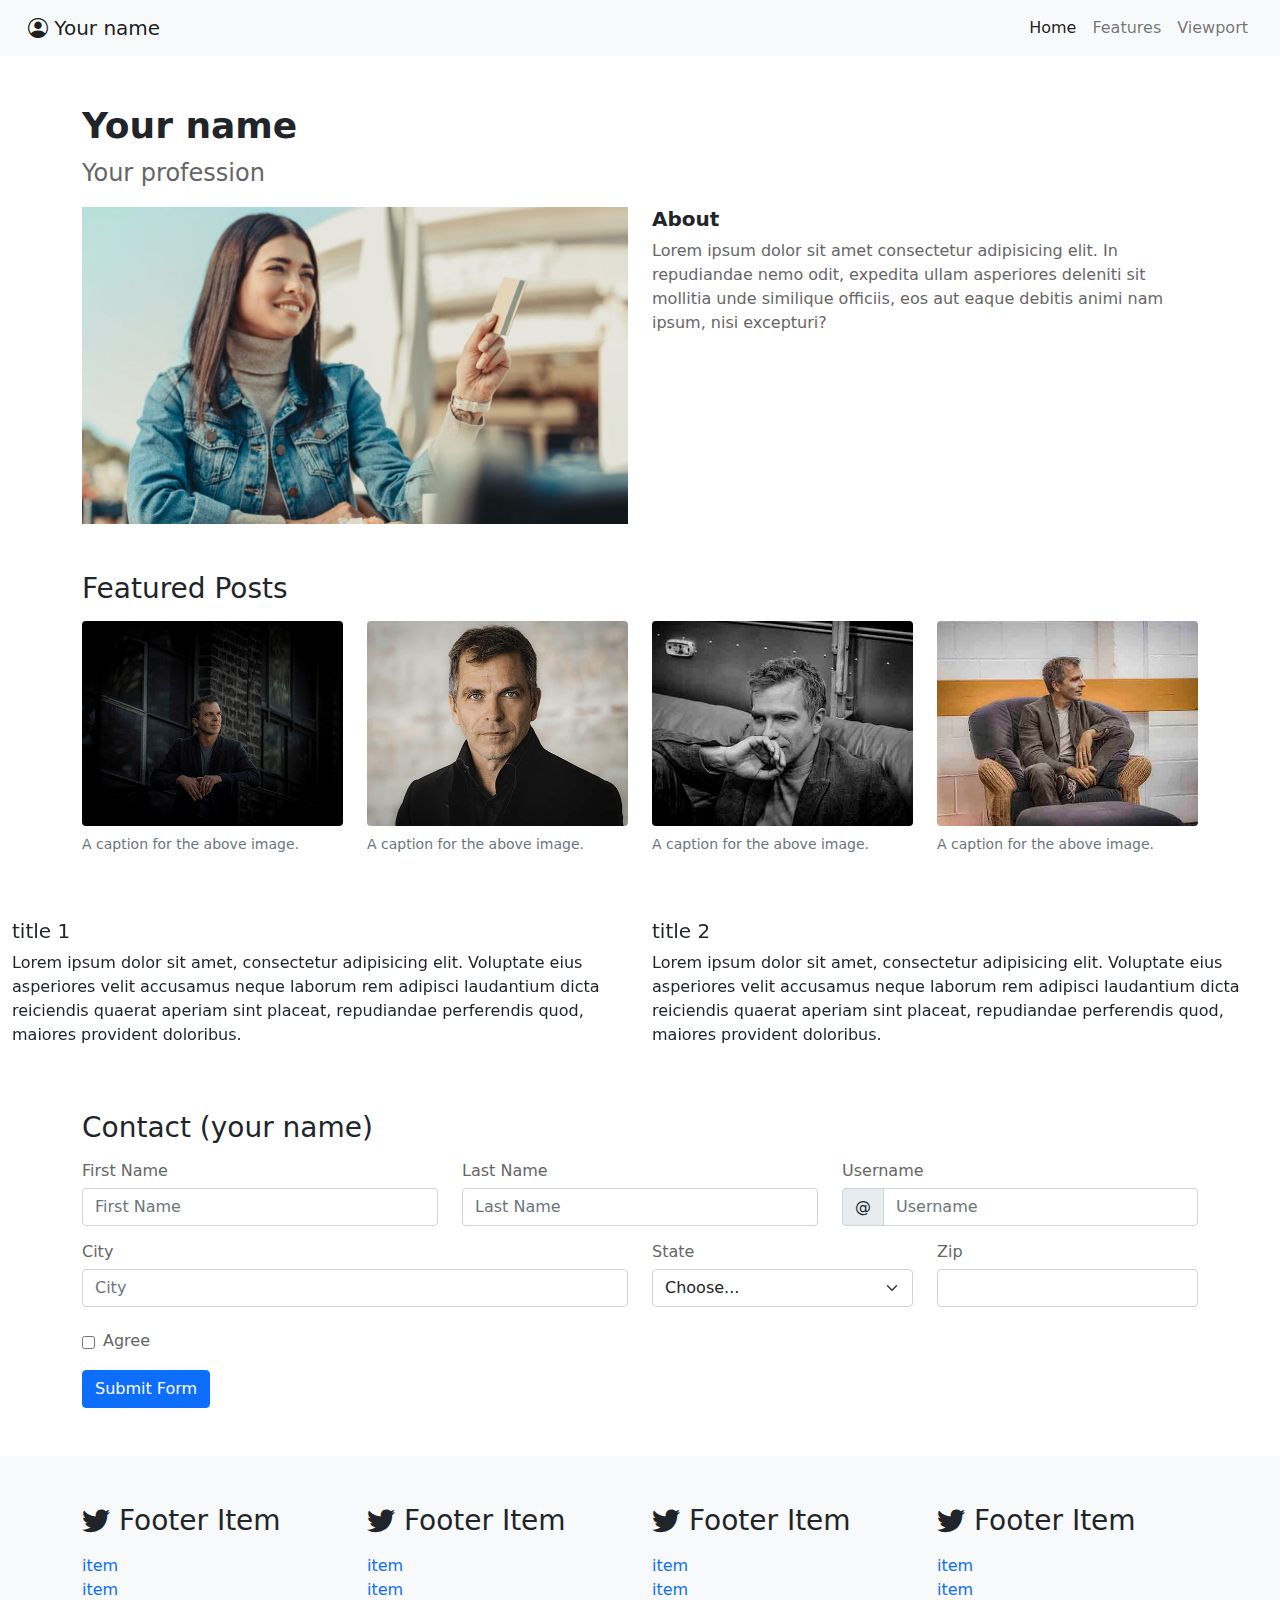
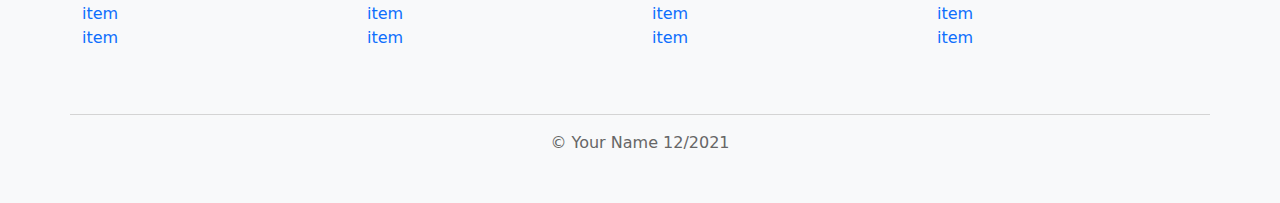
<file: index.html>
<!DOCTYPE html>
<html lang="en">
<head>
    <meta charset="UTF-8">
    <meta http-equiv="X-UA-Compatible" content="IE=edge">
    <meta name="viewport" content="width=device-width, initial-scale=1.0">
    <title>Bootstrap</title>
    <link rel="stylesheet" href="/bootstrap/css/bootstrap.min.css">
    <link rel="stylesheet" href="https://cdn.jsdelivr.net/npm/bootstrap-icons@1.7.1/font/bootstrap-icons.css">
    <link rel="stylesheet" href="/assets/css/base.css">
    <link rel="stylesheet" href="/assets/css/style.css">
</head>
<body>  
    <main class="Main">
        <header class="container-fluid">
            <div class="row">
                <div class="col-md-12 header">
                    <nav class="navbar navbar-expand-lg navbar-light bg-light">
                        <div class="container-fluid">
                            <a class="navbar-brand" href="#">
                                <h5 class="navbar__user ms-1">
                                    <i class="bi bi-person-circle"></i>
                                    Your name
                                </h5>
                             </a>
                          <button class="navbar-toggler" type="button" data-bs-toggle="collapse" data-bs-target="#navbarSupportedContent" aria-controls="navbarSupportedContent" aria-expanded="false" aria-label="Toggle navigation">
                            <span class="navbar-toggler-icon"></span>
                          </button>
                          <div class="collapse navbar-collapse" id="navbarSupportedContent">
                            <ul class="navbar-nav ms-auto mb-2 mb-lg-0">
                              <li class="nav-item">
                                <a class="nav-link active" aria-current="page" href="#">Home</a>
                              </li>
                              <li class="nav-item">
                                <a class="nav-link" href="./post.html">Features</a>
                              </li>
                              <!-- <li class="nav-item dropdown">
                                <a class="nav-link dropdown-toggle" href="#" id="navbarDropdown" role="button" data-bs-toggle="dropdown" aria-expanded="false">
                                  Dropdown
                                </a>
                                <ul class="dropdown-menu" aria-labelledby="navbarDropdown">
                                  <li><a class="dropdown-item" href="#">Action</a></li>
                                  <li><a class="dropdown-item" href="#">Another action</a></li>
                                  <li><hr class="dropdown-divider"></li>
                                  <li><a class="dropdown-item" href="#">Something else here</a></li>
                                </ul>
                              </li> -->
                              <li class="nav-item">
                                <a class="nav-link" href="/view.html">Viewport</a>
                              </li>
                            </ul>
                            <!-- <form class="d-flex">
                              <input class="form-control me-2" type="search" placeholder="Search" aria-label="Search">
                              <button class="btn btn-outline-success" type="submit">Search</button>
                            </form> -->
                          </div>
                        </div>
                      </nav>
                </div>
            </div>
        </header>
        
        <div class="container mt-5" id="Infor">
            <h3 style="font-size: 36px;"><strong>Your name</strong></h3>
            <p class="infor__title-sub" style="font-size: 24px">Your profession</p>
            <div class="row">
                <div class="col-md-6">
                    <img src="/assets/img/img1.jpeg" alt="" class="img-fluid">
                </div>
                <div class="col-md-6">
                    <h5><strong>About</strong></h5>
                    <p class="infor__desc">Lorem ipsum dolor sit amet consectetur adipisicing elit. In repudiandae nemo odit, expedita ullam asperiores deleniti sit mollitia unde similique officiis, eos aut eaque debitis animi nam ipsum, nisi excepturi?</p>
                </div>
            </div>
        </div>

        <div class="container" id="Featured">
            <h3 class="mt-5 mb-3">Featured Posts</h3>
            <div class="row">
                <div class="col-md-3">
                    <figure class="figure">
                        <img src="/assets/img/img2.jpeg" class="figure-img img-fluid rounded" alt="...">
                        <figcaption class="figure-caption">A caption for the above image.</figcaption>
                      </figure>
                </div>
                <div class="col-md-3">
                    <figure class="figure">
                        <img src="/assets/img/img3.jpeg" class="figure-img img-fluid rounded" alt="...">
                        <figcaption class="figure-caption">A caption for the above image.</figcaption>
                      </figure>
                </div>
                <div class="col-md-3">
                    <figure class="figure">
                        <img src="/assets/img/img5.jpeg" class="figure-img img-fluid rounded" alt="...">
                        <figcaption class="figure-caption">A caption for the above image.</figcaption>
                      </figure>
                </div>
                <div class="col-md-3">
                    <figure class="figure">
                        <img src="/assets/img/img6.jpeg" class="figure-img img-fluid rounded" alt="...">
                        <figcaption class="figure-caption">A caption for the above image.</figcaption>
                      </figure>
                </div>
            </div>
        </div>

        <div class="container-fluid mt-5" id="Slider">
            <div id="carouselExampleSlidesOnly" class="carousel slide" data-bs-ride="carousel">
                <div class="carousel-inner">
                    <div class="carousel-item active">
                        <div class="row">
                            <div class="col-md-6">
                                <h5>title 1</h5>
                                <p>Lorem ipsum dolor sit amet, consectetur adipisicing elit. Voluptate eius asperiores velit accusamus neque laborum rem adipisci laudantium dicta reiciendis quaerat aperiam sint placeat, repudiandae perferendis quod, maiores provident doloribus.</p>
                            </div>
                            <div class="col-md-6">
                                <h5>title 2</h5>
                                <p>Lorem ipsum dolor sit amet, consectetur adipisicing elit. Voluptate eius asperiores velit accusamus neque laborum rem adipisci laudantium dicta reiciendis quaerat aperiam sint placeat, repudiandae perferendis quod, maiores provident doloribus.</p>

                            </div>
                        </div>
                    </div>
                    <div class="carousel-item">
                        <div class="row">
                            <div class="col-md-6">
                                <h5>title 3</h5>
                                <p>Lorem ipsum dolor sit amet, consectetur adipisicing elit. Voluptate eius asperiores velit accusamus neque laborum rem adipisci laudantium dicta reiciendis quaerat aperiam sint placeat, repudiandae perferendis quod, maiores provident doloribus.</p>

                            </div>
                            <div class="col-md-6">
                                <h5>title 4</h5>
                                <p>Lorem ipsum dolor sit amet, consectetur adipisicing elit. Voluptate eius asperiores velit accusamus neque laborum rem adipisci laudantium dicta reiciendis quaerat aperiam sint placeat, repudiandae perferendis quod, maiores provident doloribus.</p>

                            </div>
                        </div>
                    </div>
                    <div class="carousel-item">
                        <div class="row">
                            <div class="col-md-6">
                                <h5>title 5</h5>
                                <p>Lorem ipsum dolor sit amet, consectetur adipisicing elit. Voluptate eius asperiores velit accusamus neque laborum rem adipisci laudantium dicta reiciendis quaerat aperiam sint placeat, repudiandae perferendis quod, maiores provident doloribus.</p>

                            </div>
                            <div class="col-md-6">
                                <h5>title 6</h5>
                                <p>Lorem ipsum dolor sit amet, consectetur adipisicing elit. Voluptate eius asperiores velit accusamus neque laborum rem adipisci laudantium dicta reiciendis quaerat aperiam sint placeat, repudiandae perferendis quod, maiores provident doloribus.</p>

                            </div>
                        </div>
                    </div>
                </div>
            </div>
        </div>

        <div class="container mt-5" id="Contact">
            <h3 class=" mb-3">Contact (your name)</h3>
            <div class="row">
                <div class="col-md-4">
                    <h5 class="contact__item-title">First Name</h5>
                        <div class="input-group mb-3">
                            <input type="text" class="form-control" placeholder="First Name" aria-label="Recipient's username" aria-describedby="basic-addon2"> 
                        </div>
                </div>
                <div class="col-md-4">
                    <h5 class="contact__item-title">Last Name</h5>
                        <div class="input-group mb-3">
                            <input type="text" class="form-control" placeholder="Last Name" aria-label="Recipient's username" aria-describedby="basic-addon2">                          
                        </div>
                </div>
                <div class="col-md-4">
                    <h5 class="contact__item-title">Username</h5>
                        <div class="input-group flex-nowrap">
                            <span class="input-group-text" id="addon-wrapping">@</span>
                            <input type="text" class="form-control" placeholder="Username" aria-label="Username" aria-describedby="addon-wrapping">
                        </div>
                </div>

                <div class="col-md-6">
                    <h5 class="contact__item-title">City</h5>
                    <div class="input-group mb-3">
                        <input type="text" class="form-control" placeholder="City" aria-label="" aria-describedby="basic-addon2"> 
                    </div>
                </div>
                <div class="col-md-3">
                    <h5 class="contact__item-title">State</h5>
                    <div class="input-group">
                        <select class="form-select" id="inputGroupSelect04" aria-label="Example select with button addon">
                          <option selected>Choose...</option>
                          <option value="1">One</option>
                          <option value="2">Two</option>
                          <option value="3">Three</option>
                        </select>
                      </div>
                </div>
                <div class="col-md-3">
                    <h5 class="contact__item-title">Zip</h5>
                    <div class="input-group mb-3">
                        <input type="text" class="form-control" placeholder="" aria-label="Recipient's username" aria-describedby="basic-addon2"> 
                    </div>
                </div>
            </div>
            <div class="contact__agree mt-2">
                <input type="checkbox">
                <h5 class="contact__agree-title ms-2">Agree</h5>
            </div>
            <div class="btn btn-primary mt-3">Submit Form</div>
        </div>

        <footer class="footer container-fluid mt-5" id = "footer">
            <div class="footer-wrapper container py-5">
                <div class="row">
                    <div class="col-md-3">
                        
                        <h3 class=" mb-3">
                            <i class="bi bi-twitter"></i>
                            Footer Item
                        </h3>
                        <ul class="footer_list">
                            <li class="footer__item">
                                <a href="" class="footer__link">item</a>
                            </li>
                            <li class="footer__item">
                                <a href="" class="footer__link">item</a>
                            </li>
                            <li class="footer__item">
                                <a href="" class="footer__link">item</a>
                            </li>
                            <li class="footer__item">
                                <a href="" class="footer__link">item</a>
                            </li>
                        </ul>
                        
                    </div>
                    <div class="col-md-3">
                        
                        <h3 class=" mb-3">
                            <i class="bi bi-twitter"></i>
                            Footer Item
                        </h3>
                        <ul class="footer_list">
                            <li class="footer__item">
                                <a href="" class="footer__link">item</a>
                            </li>
                            <li class="footer__item">
                                <a href="" class="footer__link">item</a>
                            </li>
                            <li class="footer__item">
                                <a href="" class="footer__link">item</a>
                            </li>
                            <li class="footer__item">
                                <a href="" class="footer__link">item</a>
                            </li>
                        </ul>
                        
                    </div>
                    <div class="col-md-3">
                        
                        <h3 class=" mb-3">
                            <i class="bi bi-twitter"></i>
                            Footer Item
                        </h3>
                        <ul class="footer_list">
                            <li class="footer__item">
                                <a href="" class="footer__link">item</a>
                            </li>
                            <li class="footer__item">
                                <a href="" class="footer__link">item</a>
                            </li>
                            <li class="footer__item">
                                <a href="" class="footer__link">item</a>
                            </li>
                            <li class="footer__item">
                                <a href="" class="footer__link">item</a>
                            </li>
                        </ul>
                        
                    </div>
                    <div class="col-md-3">
                        
                        <h3 class=" mb-3">
                            <i class="bi bi-twitter"></i>
                            Footer Item
                        </h3>
                        <ul class="footer_list">
                            <li class="footer__item">
                                <a href="" class="footer__link">item</a>
                            </li>
                            <li class="footer__item">
                                <a href="" class="footer__link">item</a>
                            </li>
                            <li class="footer__item">
                                <a href="" class="footer__link">item</a>
                            </li>
                            <li class="footer__item">
                                <a href="" class="footer__link">item</a>
                            </li>
                        </ul>
                        
                    </div>
                </div>
            </div>
            <div class="container pt-3 pb-5" style="text-align:center;">
                <span class="copyright mt-1">&copy Your Name 12/2021</span>
            </div>
        </footer>

    </main>
    
    <script src="/bootstrap/js/bootstrap.min.js"></script>
</body>
</html>
</file>
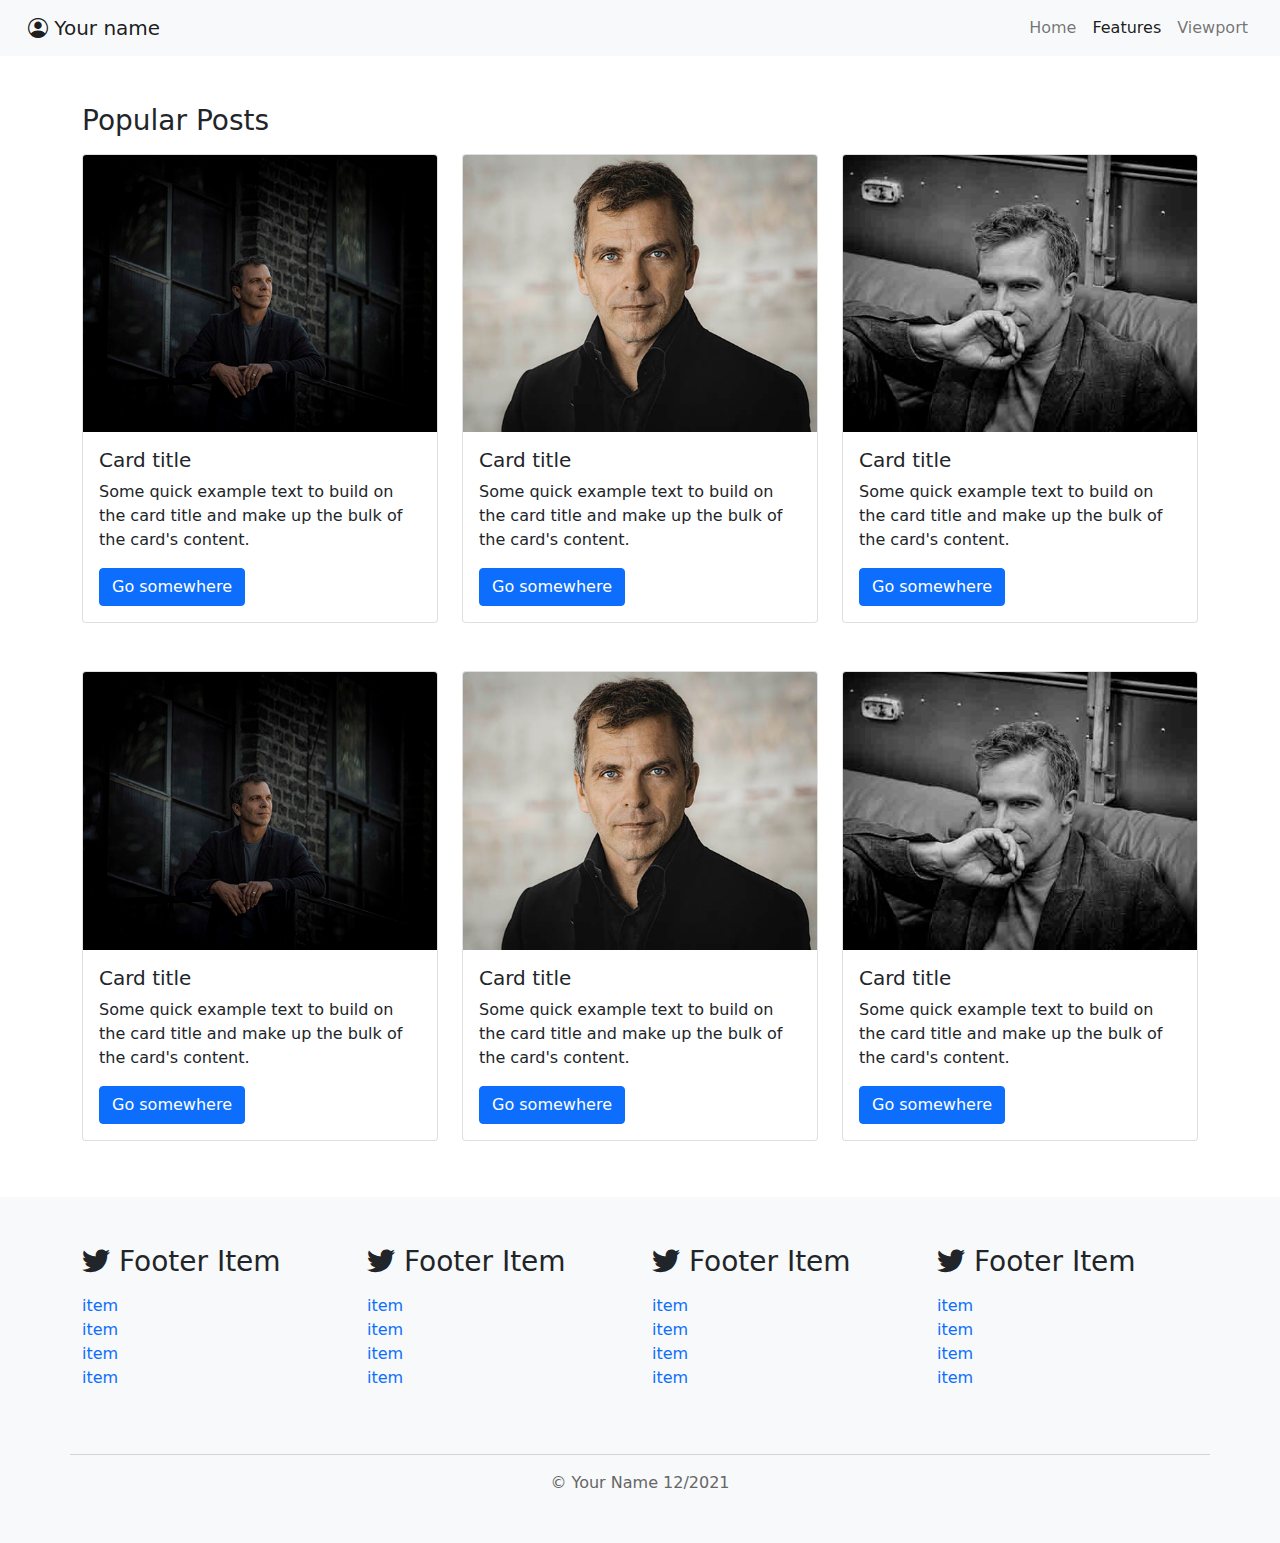
<file: post.html>
<!DOCTYPE html>
<html lang="en">
<head>
    <meta charset="UTF-8">
    <meta http-equiv="X-UA-Compatible" content="IE=edge">
    <meta name="viewport" content="width=device-width, initial-scale=1.0">
    <title>Bootstrap</title>
    <link rel="stylesheet" href="/bootstrap/css/bootstrap.min.css">
    <link rel="stylesheet" href="https://cdn.jsdelivr.net/npm/bootstrap-icons@1.7.1/font/bootstrap-icons.css">
    <link rel="stylesheet" href="/assets/css/base.css">
    <link rel="stylesheet" href="/assets/css/style.css">
</head>
<body>
    <main class="Main">
        <header class="container-fluid">
            <div class="row">
                <div class="col-md-12 header">
                    <nav class="navbar navbar-expand-lg navbar-light bg-light">
                        <div class="container-fluid">
                            <a class="navbar-brand" href="#">
                                <h5 class="navbar__user ms-1">
                                    <i class="bi bi-person-circle"></i>
                                    Your name
                                </h5>
                             </a>
                          <button class="navbar-toggler" type="button" data-bs-toggle="collapse" data-bs-target="#navbarSupportedContent" aria-controls="navbarSupportedContent" aria-expanded="false" aria-label="Toggle navigation">
                            <span class="navbar-toggler-icon"></span>
                          </button>
                          <div class="collapse navbar-collapse" id="navbarSupportedContent">
                            <ul class="navbar-nav ms-auto mb-2 mb-lg-0">
                              <li class="nav-item">
                                <a class="nav-link" aria-current="page" href="/index.html">Home</a>
                              </li>
                              <li class="nav-item">
                                <a class="nav-link active" href="#">Features</a>
                              </li>
                              <!-- <li class="nav-item dropdown">
                                <a class="nav-link dropdown-toggle" href="#" id="navbarDropdown" role="button" data-bs-toggle="dropdown" aria-expanded="false">
                                  Dropdown
                                </a>
                                <ul class="dropdown-menu" aria-labelledby="navbarDropdown">
                                  <li><a class="dropdown-item" href="#">Action</a></li>
                                  <li><a class="dropdown-item" href="#">Another action</a></li>
                                  <li><hr class="dropdown-divider"></li>
                                  <li><a class="dropdown-item" href="#">Something else here</a></li>
                                </ul>
                              </li> -->
                              <li class="nav-item">
                                <a class="nav-link" href="/view.html">Viewport</a>
                              </li>
                            </ul>
                            <!-- <form class="d-flex">
                              <input class="form-control me-2" type="search" placeholder="Search" aria-label="Search">
                              <button class="btn btn-outline-success" type="submit">Search</button>
                            </form> -->
                          </div>
                        </div>
                      </nav>
                </div>
            </div>
        </header>

        <div class="container" id="Featured">
            <h3 class="mt-5 mb-3">Popular Posts</h3>
            <div class="row">
                <div class="col-md-4 mb-5">
                    <div class="card">
                        <img src="/assets/img/img2.jpeg" class="card-img-top" alt="...">
                        <div class="card-body">
                          <h5 class="card-title">Card title</h5>
                          <p class="card-text">Some quick example text to build on the card title and make up the bulk of the card's content.</p>
                          <a href="#" class="btn btn-primary">Go somewhere</a>
                        </div>
                      </div>
                </div>
                <div class="col-md-4 mb-5">
                    <div class="card">
                        <img src="/assets/img/img3.jpeg" class="card-img-top" alt="...">
                        <div class="card-body">
                          <h5 class="card-title">Card title</h5>
                          <p class="card-text">Some quick example text to build on the card title and make up the bulk of the card's content.</p>
                          <a href="#" class="btn btn-primary">Go somewhere</a>
                        </div>
                      </div>
                </div>
                <div class="col-md-4 mb-5">
                    <div class="card">
                        <img src="/assets/img/img5.jpeg" class="card-img-top" alt="...">
                        <div class="card-body">
                          <h5 class="card-title">Card title</h5>
                          <p class="card-text">Some quick example text to build on the card title and make up the bulk of the card's content.</p>
                          <a href="#" class="btn btn-primary">Go somewhere</a>
                        </div>
                      </div>
                </div>

                <div class="col-md-4 mb-5">
                    <div class="card">
                        <img src="/assets/img/img2.jpeg" class="card-img-top" alt="...">
                        <div class="card-body">
                          <h5 class="card-title">Card title</h5>
                          <p class="card-text">Some quick example text to build on the card title and make up the bulk of the card's content.</p>
                          <a href="#" class="btn btn-primary">Go somewhere</a>
                        </div>
                      </div>
                </div>
                <div class="col-md-4 mb-5">
                    <div class="card">
                        <img src="/assets/img/img3.jpeg" class="card-img-top" alt="...">
                        <div class="card-body">
                          <h5 class="card-title">Card title</h5>
                          <p class="card-text">Some quick example text to build on the card title and make up the bulk of the card's content.</p>
                          <a href="#" class="btn btn-primary">Go somewhere</a>
                        </div>
                      </div>
                </div>
                <div class="col-md-4 mb-5">
                    <div class="card">
                        <img src="/assets/img/img5.jpeg" class="card-img-top" alt="...">
                        <div class="card-body">
                          <h5 class="card-title">Card title</h5>
                          <p class="card-text">Some quick example text to build on the card title and make up the bulk of the card's content.</p>
                          <a href="#" class="btn btn-primary">Go somewhere</a>
                        </div>
                      </div>
                </div>
                
            </div>
        </div>

        <footer class="footer container-fluid mt-2" id = "footer">
            <div class="footer-wrapper container py-5">
                <div class="row">
                    <div class="col-md-3">
                        
                        <h3 class=" mb-3">
                            <i class="bi bi-twitter"></i>
                            Footer Item
                        </h3>
                        <ul class="footer_list">
                            <li class="footer__item">
                                <a href="" class="footer__link">item</a>
                            </li>
                            <li class="footer__item">
                                <a href="" class="footer__link">item</a>
                            </li>
                            <li class="footer__item">
                                <a href="" class="footer__link">item</a>
                            </li>
                            <li class="footer__item">
                                <a href="" class="footer__link">item</a>
                            </li>
                        </ul>
                        
                    </div>
                    <div class="col-md-3">
                        
                        <h3 class=" mb-3">
                            <i class="bi bi-twitter"></i>
                            Footer Item
                        </h3>
                        <ul class="footer_list">
                            <li class="footer__item">
                                <a href="" class="footer__link">item</a>
                            </li>
                            <li class="footer__item">
                                <a href="" class="footer__link">item</a>
                            </li>
                            <li class="footer__item">
                                <a href="" class="footer__link">item</a>
                            </li>
                            <li class="footer__item">
                                <a href="" class="footer__link">item</a>
                            </li>
                        </ul>
                        
                    </div>
                    <div class="col-md-3">
                        
                        <h3 class=" mb-3">
                            <i class="bi bi-twitter"></i>
                            Footer Item
                        </h3>
                        <ul class="footer_list">
                            <li class="footer__item">
                                <a href="" class="footer__link">item</a>
                            </li>
                            <li class="footer__item">
                                <a href="" class="footer__link">item</a>
                            </li>
                            <li class="footer__item">
                                <a href="" class="footer__link">item</a>
                            </li>
                            <li class="footer__item">
                                <a href="" class="footer__link">item</a>
                            </li>
                        </ul>
                        
                    </div>
                    <div class="col-md-3">
                        
                        <h3 class=" mb-3">
                            <i class="bi bi-twitter"></i>
                            Footer Item
                        </h3>
                        <ul class="footer_list">
                            <li class="footer__item">
                                <a href="" class="footer__link">item</a>
                            </li>
                            <li class="footer__item">
                                <a href="" class="footer__link">item</a>
                            </li>
                            <li class="footer__item">
                                <a href="" class="footer__link">item</a>
                            </li>
                            <li class="footer__item">
                                <a href="" class="footer__link">item</a>
                            </li>
                        </ul>
                        
                    </div>
                </div>
            </div>
            <div class="container pt-3 pb-5" style="text-align:center;">
                <span class="copyright mt-1">&copy Your Name 12/2021</span>
            </div>
        </footer>
    </main>
</body>
</html>
</file>
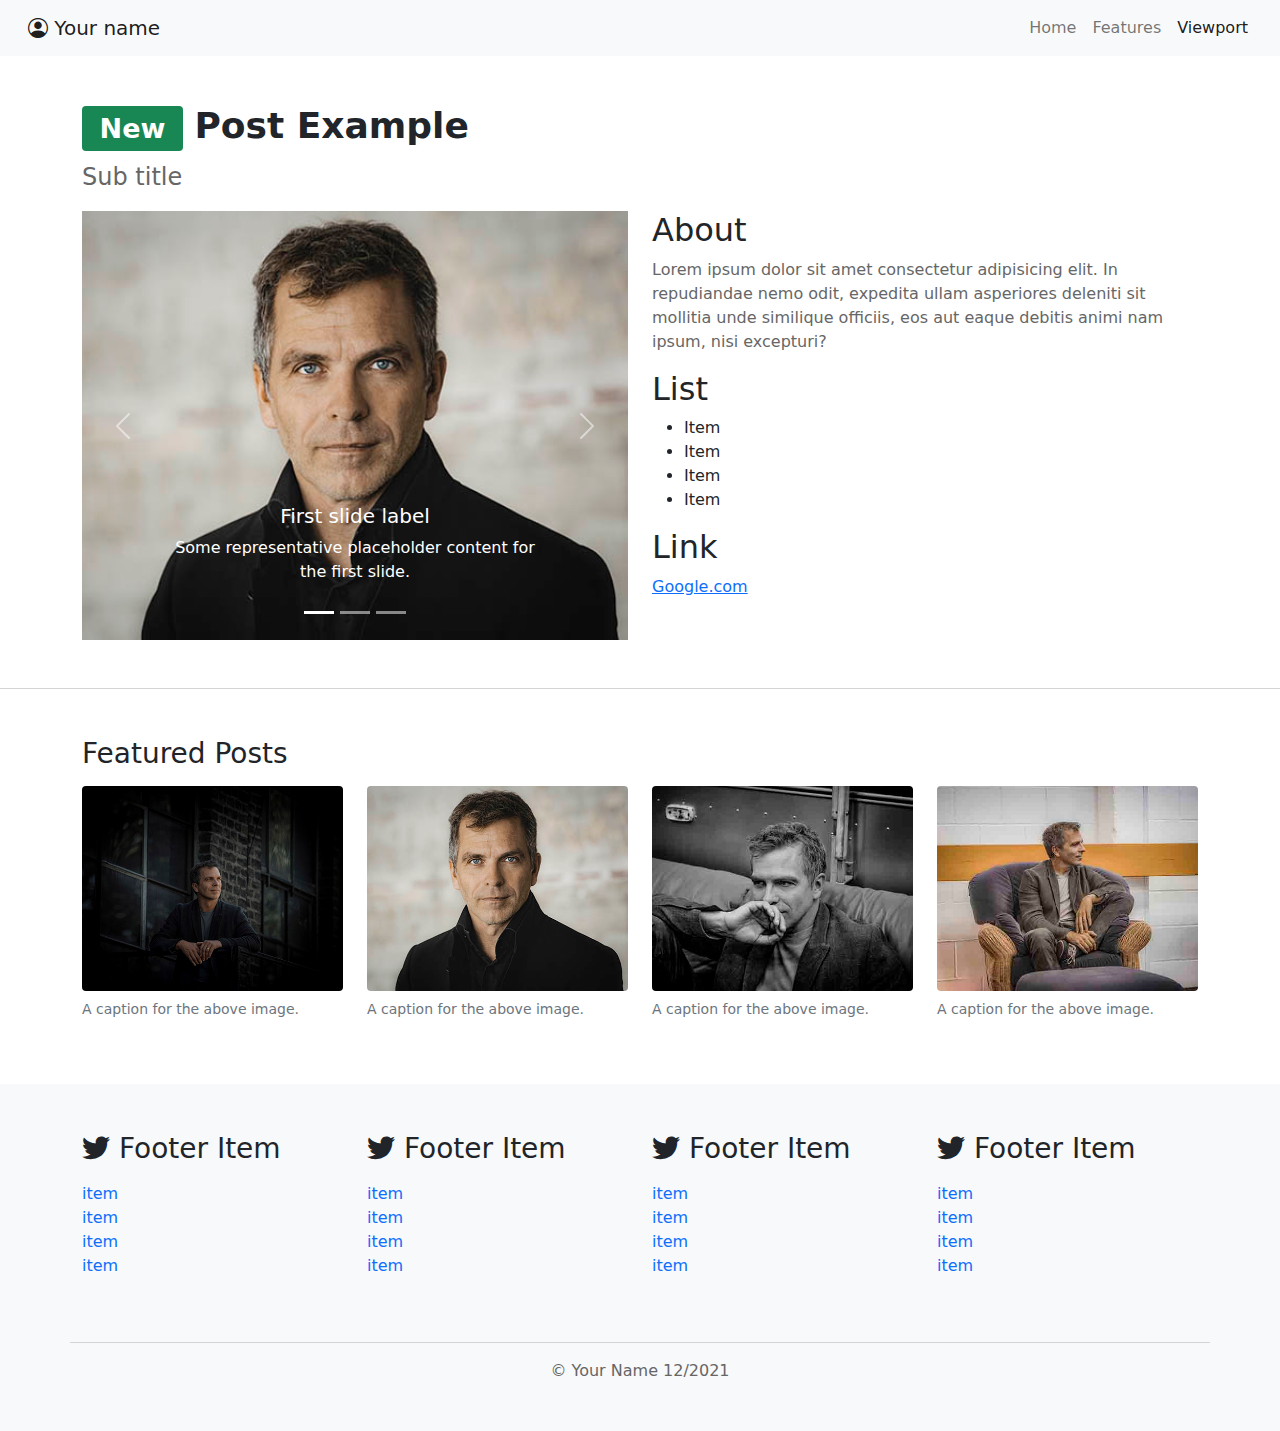
<file: view.html>
<!DOCTYPE html>
<html lang="en">
<head>
    <meta charset="UTF-8">
    <meta http-equiv="X-UA-Compatible" content="IE=edge">
    <meta name="viewport" content="width=device-width, initial-scale=1.0">
    <title>Bootstrap</title>
    <link rel="stylesheet" href="/bootstrap/css/bootstrap.min.css">
    <link rel="stylesheet" href="https://cdn.jsdelivr.net/npm/bootstrap-icons@1.7.1/font/bootstrap-icons.css">
    <link rel="stylesheet" href="/assets/css/base.css">
    <link rel="stylesheet" href="/assets/css/style.css">
</head>
<body>
    <main class="Main">
      <header class="container-fluid">
          <div class="row">
              <div class="col-md-12 header">
                  <nav class="navbar navbar-expand-lg navbar-light bg-light">
                      <div class="container-fluid">
                          <a class="navbar-brand" href="#">
                              <h5 class="navbar__user ms-1">
                                  <i class="bi bi-person-circle"></i>
                                  Your name
                              </h5>
                            </a>
                        <button class="navbar-toggler" type="button" data-bs-toggle="collapse" data-bs-target="#navbarSupportedContent" aria-controls="navbarSupportedContent" aria-expanded="false" aria-label="Toggle navigation">
                          <span class="navbar-toggler-icon"></span>
                        </button>
                        <div class="collapse navbar-collapse" id="navbarSupportedContent">
                          <ul class="navbar-nav ms-auto mb-2 mb-lg-0">
                            <li class="nav-item">
                              <a class="nav-link" aria-current="page" href="/index.html">Home</a>
                            </li>
                            <li class="nav-item">
                              <a class="nav-link" href="/post.html">Features</a>
                            </li>
                            <!-- <li class="nav-item dropdown">
                              <a class="nav-link dropdown-toggle" href="#" id="navbarDropdown" role="button" data-bs-toggle="dropdown" aria-expanded="false">
                                Dropdown
                              </a>
                              <ul class="dropdown-menu" aria-labelledby="navbarDropdown">
                                <li><a class="dropdown-item" href="#">Action</a></li>
                                <li><a class="dropdown-item" href="#">Another action</a></li>
                                <li><hr class="dropdown-divider"></li>
                                <li><a class="dropdown-item" href="#">Something else here</a></li>
                              </ul>
                            </li> -->
                            <li class="nav-item">
                              <a class="nav-link active" href="#">Viewport</a>
                            </li>
                          </ul>
                          <!-- <form class="d-flex">
                            <input class="form-control me-2" type="search" placeholder="Search" aria-label="Search">
                            <button class="btn btn-outline-success" type="submit">Search</button>
                          </form> -->
                        </div>
                      </div>
                    </nav>
              </div>
          </div>
      </header>

      <div class="container mt-5 mb-5" id="Infor">
        <h3 style="font-size: 36px;">
          <span class="badge bg-success">New</span>
          <strong>Post Example</strong>
        </h3>
        <p class="infor__title-sub" style="font-size: 24px">Sub title</p>
        <div class="row">
            <div class="col-md-6">
              <!-- slider -->
              <div id="carouselExampleCaptions" class="carousel slide" data-bs-ride="carousel">
                <div class="carousel-indicators">
                  <button type="button" data-bs-target="#carouselExampleCaptions" data-bs-slide-to="0" class="active" aria-current="true" aria-label="Slide 1"></button>
                  <button type="button" data-bs-target="#carouselExampleCaptions" data-bs-slide-to="1" aria-label="Slide 2"></button>
                  <button type="button" data-bs-target="#carouselExampleCaptions" data-bs-slide-to="2" aria-label="Slide 3"></button>
                </div>
                <div class="carousel-inner">
                  <div class="carousel-item active">
                    <img src="/assets/img/img3.jpeg" class="d-block w-100" alt="...">
                    <div class="carousel-caption d-none d-md-block">
                      <h5>First slide label</h5>
                      <p>Some representative placeholder content for the first slide.</p>
                    </div>
                  </div>
                  <div class="carousel-item">
                    <img src="/assets/img/img5.jpeg" class="d-block w-100" alt="...">
                    <div class="carousel-caption d-none d-md-block">
                      <h5>Second slide label</h5>
                      <p>Some representative placeholder content for the second slide.</p>
                    </div>
                  </div>
                  <div class="carousel-item">
                    <img src="/assets/img/img6.jpeg" class="d-block w-100" alt="...">
                    <div class="carousel-caption d-none d-md-block">
                      <h5>Third slide label</h5>
                      <p>Some representative placeholder content for the third slide.</p>
                    </div>
                  </div>
                </div>
                <button class="carousel-control-prev" type="button" data-bs-target="#carouselExampleCaptions" data-bs-slide="prev">
                  <span class="carousel-control-prev-icon" aria-hidden="true"></span>
                  <span class="visually-hidden">Previous</span>
                </button>
                <button class="carousel-control-next" type="button" data-bs-target="#carouselExampleCaptions" data-bs-slide="next">
                  <span class="carousel-control-next-icon" aria-hidden="true"></span>
                  <span class="visually-hidden">Next</span>
                </button>
              </div>
            </div>
            <div class="col-md-6">
                <h5 class ="text-size">About</h5>
                <p class="infor__desc">Lorem ipsum dolor sit amet consectetur adipisicing elit. In repudiandae nemo odit, expedita ullam asperiores deleniti sit mollitia unde similique officiis, eos aut eaque debitis animi nam ipsum, nisi excepturi?</p>
                <h5 class ="text-size">List</h5>
                <ul class="infor__list">
                    <li class="infor__item">Item</li>
                    <li class="infor__item">Item</li>
                    <li class="infor__item">Item</li>
                    <li class="infor__item">Item</li>
                </ul>

                <h5 class ="text-size">Link</h5>
                <a href="https://www.google.com.vn/?hl=vi">Google.com</a>
            </div>
        </div>
      </div>

      <div class="container-fluid" id="Post-list">
        <div class="container" id="Featured">
          <h3 class="mt-5 mb-3">Featured Posts</h3>
          <div class="row">
              <div class="col-md-3">
                  <figure class="figure">
                      <img src="/assets/img/img2.jpeg" class="figure-img img-fluid rounded" alt="...">
                      <figcaption class="figure-caption">A caption for the above image.</figcaption>
                    </figure>
              </div>
              <div class="col-md-3">
                  <figure class="figure">
                      <img src="/assets/img/img3.jpeg" class="figure-img img-fluid rounded" alt="...">
                      <figcaption class="figure-caption">A caption for the above image.</figcaption>
                    </figure>
              </div>
              <div class="col-md-3">
                  <figure class="figure">
                      <img src="/assets/img/img5.jpeg" class="figure-img img-fluid rounded" alt="...">
                      <figcaption class="figure-caption">A caption for the above image.</figcaption>
                    </figure>
              </div>
              <div class="col-md-3">
                  <figure class="figure">
                      <img src="/assets/img/img6.jpeg" class="figure-img img-fluid rounded" alt="...">
                      <figcaption class="figure-caption">A caption for the above image.</figcaption>
                    </figure>
              </div>
          </div>
      </div>
      </div>

      <footer class="footer container-fluid mt-5" id = "footer">
        <div class="footer-wrapper container py-5">
            <div class="row">
                <div class="col-md-3">
                    
                    <h3 class=" mb-3">
                        <i class="bi bi-twitter"></i>
                        Footer Item
                    </h3>
                    <ul class="footer_list">
                        <li class="footer__item">
                            <a href="" class="footer__link">item</a>
                        </li>
                        <li class="footer__item">
                            <a href="" class="footer__link">item</a>
                        </li>
                        <li class="footer__item">
                            <a href="" class="footer__link">item</a>
                        </li>
                        <li class="footer__item">
                            <a href="" class="footer__link">item</a>
                        </li>
                    </ul>
                    
                </div>
                <div class="col-md-3">
                    
                    <h3 class=" mb-3">
                        <i class="bi bi-twitter"></i>
                        Footer Item
                    </h3>
                    <ul class="footer_list">
                        <li class="footer__item">
                            <a href="" class="footer__link">item</a>
                        </li>
                        <li class="footer__item">
                            <a href="" class="footer__link">item</a>
                        </li>
                        <li class="footer__item">
                            <a href="" class="footer__link">item</a>
                        </li>
                        <li class="footer__item">
                            <a href="" class="footer__link">item</a>
                        </li>
                    </ul>
                    
                </div>
                <div class="col-md-3">
                    
                    <h3 class=" mb-3">
                        <i class="bi bi-twitter"></i>
                        Footer Item
                    </h3>
                    <ul class="footer_list">
                        <li class="footer__item">
                            <a href="" class="footer__link">item</a>
                        </li>
                        <li class="footer__item">
                            <a href="" class="footer__link">item</a>
                        </li>
                        <li class="footer__item">
                            <a href="" class="footer__link">item</a>
                        </li>
                        <li class="footer__item">
                            <a href="" class="footer__link">item</a>
                        </li>
                    </ul>
                    
                </div>
                <div class="col-md-3">
                    
                    <h3 class=" mb-3">
                        <i class="bi bi-twitter"></i>
                        Footer Item
                    </h3>
                    <ul class="footer_list">
                        <li class="footer__item">
                            <a href="" class="footer__link">item</a>
                        </li>
                        <li class="footer__item">
                            <a href="" class="footer__link">item</a>
                        </li>
                        <li class="footer__item">
                            <a href="" class="footer__link">item</a>
                        </li>
                        <li class="footer__item">
                            <a href="" class="footer__link">item</a>
                        </li>
                    </ul>
                    
                </div>
            </div>
        </div>
        <div class="container pt-3 pb-5" style="text-align:center;">
            <span class="copyright mt-1">&copy Your Name 12/2021</span>
        </div>
      </footer>
        
    </main>
</body>
</html>
</file>
<file: assets/css/base.css>
:root {
    --text-color: #666;
}

.text-size {
    font-size: 32px;
    font-weight: 100;
}
</file>
<file: assets/css/style.css>
body {
    padding: 0;
}

/* index */
.header {
    padding: 0;
}

.navbar__user {
    margin-bottom: 0;    
}

/*  */
.infor__title-sub {
    color: var(--text-color);
}
.infor__desc {
    color: var(--text-color);
    justify-items: center;
}

/* Contact */
.contact__agree {
    display: flex;
    align-items:center;
}
.contact__agree-title {
    margin-bottom: 4px;
}

.contact__item-title,
.contact__agree-title {
    font-size: 16px;
    color: var(--text-color);
}

/*  */
.footer {
    background-color: #f8f9fa;
}
.footer-wrapper {
    border-bottom: 1px solid rgb(212, 212, 212);
}

.footer_list {
    padding-left: 0;
    list-style: none;
}
.footer__item {

}
.footer__link {
    text-decoration: none;
}

.copyright {
    color: var(--text-color);
}



/* post */
.figure__wrapper {
    box-shadow: 1px 1px 0px rgb(207, 206, 206);
}

/* view */
#Post-list {
    border-top: 1px solid rgb(212, 212, 212);

}
</file>
